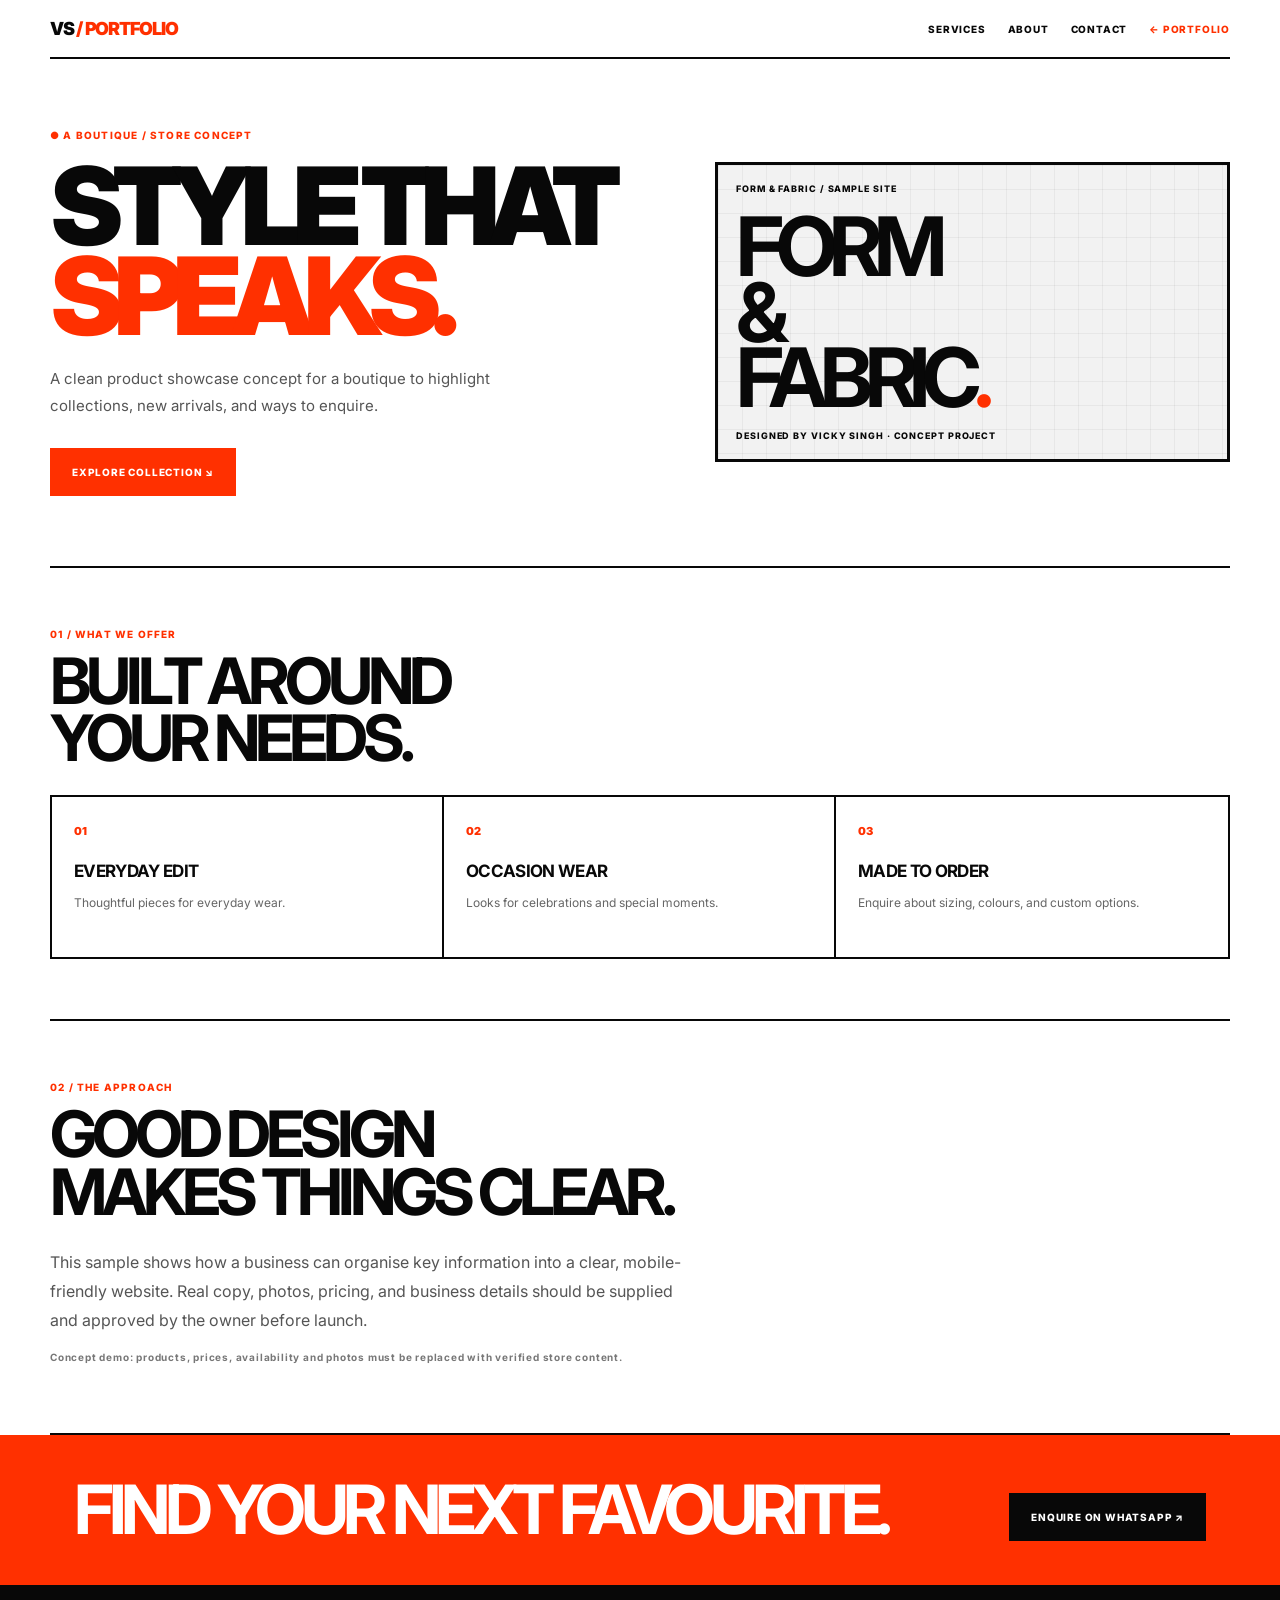
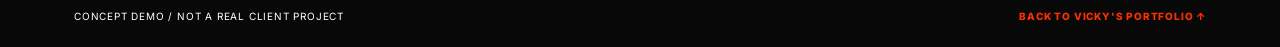
<file: boutique.html>
<!doctype html><html lang="en"><head><meta charset="utf-8"><meta name="viewport" content="width=device-width, initial-scale=1"><meta name="description" content="FORM & FABRIC concept website by Vicky Singh."><title>FORM & FABRIC — Concept Demo</title><link rel="preconnect" href="https://fonts.googleapis.com"><link rel="preconnect" href="https://fonts.gstatic.com" crossorigin><link href="https://fonts.googleapis.com/css2?family=Inter:wght@400;500;600;700;800;900&display=swap" rel="stylesheet"><link rel="stylesheet" href="demo.css"></head><body><header class="wrap top"><a class="logo" href="../index.html">VS <span>/ PORTFOLIO</span></a><nav><a href="#services">SERVICES</a><a href="#about">ABOUT</a><a href="#contact">CONTACT</a><a class="back" href="../index.html">← PORTFOLIO</a></nav></header><main><section class="wrap hero"><div><div class="tag">● A BOUTIQUE / STORE CONCEPT</div><h1>STYLE THAT<br><span>SPEAKS.</span></h1><p>A clean product showcase concept for a boutique to highlight collections, new arrivals, and ways to enquire.</p><a class="btn" href="#services">EXPLORE COLLECTION ↘</a></div><div class="art"><small>FORM & FABRIC / SAMPLE SITE</small><strong>FORM<br>&<br>FABRIC<span>.</span></strong><small>DESIGNED BY VICKY SINGH · CONCEPT PROJECT</small></div></section><section class="wrap section" id="services"><div class="tag">01 / WHAT WE OFFER</div><h2>BUILT AROUND<br>YOUR NEEDS.</h2><div class="cards"><article class="card"><span class="n">01</span><h3>EVERYDAY EDIT</h3><p>Thoughtful pieces for everyday wear.</p></article><article class="card"><span class="n">02</span><h3>OCCASION WEAR</h3><p>Looks for celebrations and special moments.</p></article><article class="card"><span class="n">03</span><h3>MADE TO ORDER</h3><p>Enquire about sizing, colours, and custom options.</p></article></div></section><section class="wrap section" id="about"><div class="tag">02 / THE APPROACH</div><h2>GOOD DESIGN<br>MAKES THINGS CLEAR.</h2><p style="max-width:650px;color:#555;line-height:1.8">This sample shows how a business can organise key information into a clear, mobile-friendly website. Real copy, photos, pricing, and business details should be supplied and approved by the owner before launch.</p><p style="font-size:10px;color:#777;font-weight:700;letter-spacing:.08em">Concept demo: products, prices, availability and photos must be replaced with verified store content.</p></section><section class="banner" id="contact"><div class="wrap inner"><h2>FIND YOUR NEXT FAVOURITE.</h2><a class="btn" href="https://wa.me/916266088266?text=Hi%20Vicky%2C%20I%20saw%20your%20boutique%20website%20demo." target="_blank" rel="noreferrer">ENQUIRE ON WHATSAPP ↗</a></div></section></main><footer class="footer"><div class="wrap"><span>CONCEPT DEMO / NOT A REAL CLIENT PROJECT</span><a class="back" href="../index.html">BACK TO VICKY'S PORTFOLIO ↑</a></div></footer></body></html>
</file>
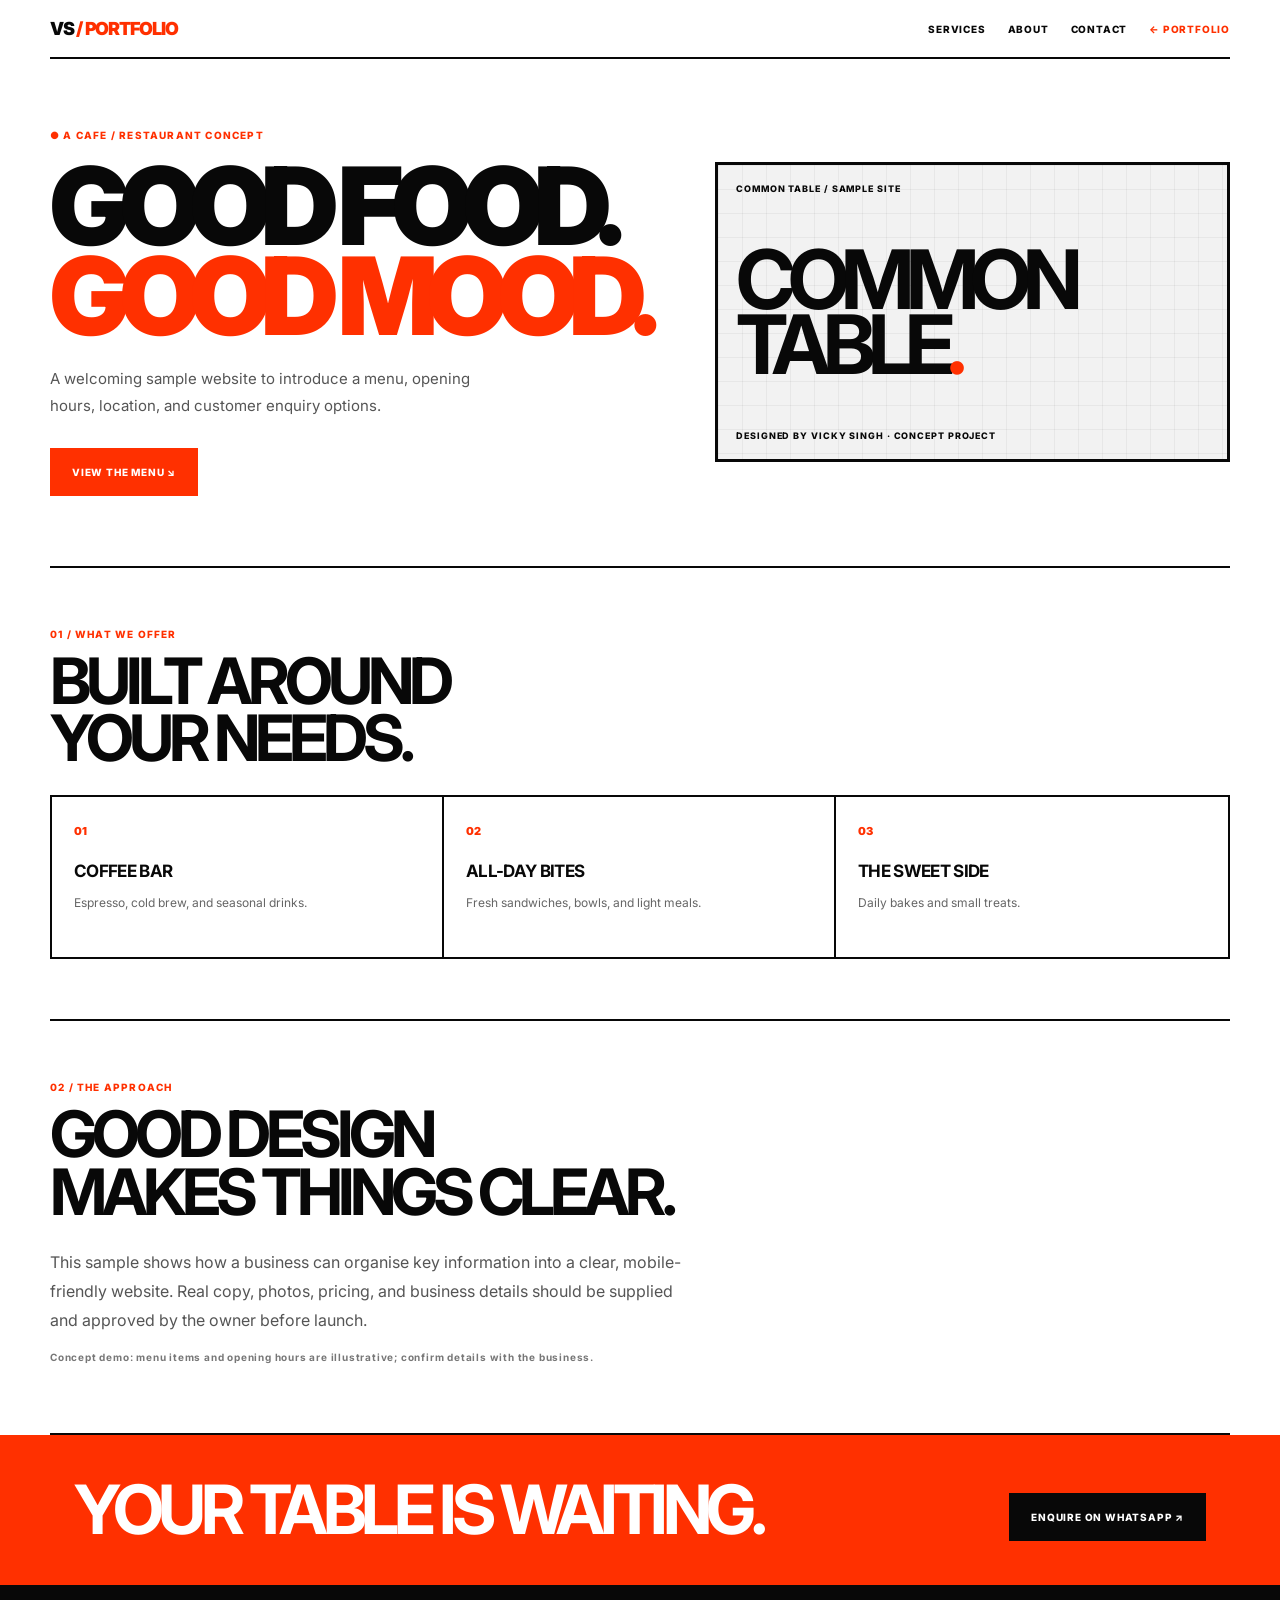
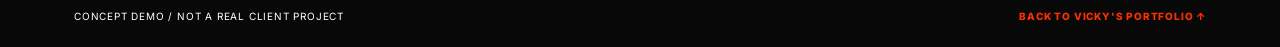
<file: cafe.html>
<!doctype html><html lang="en"><head><meta charset="utf-8"><meta name="viewport" content="width=device-width, initial-scale=1"><meta name="description" content="COMMON TABLE concept website by Vicky Singh."><title>COMMON TABLE — Concept Demo</title><link rel="preconnect" href="https://fonts.googleapis.com"><link rel="preconnect" href="https://fonts.gstatic.com" crossorigin><link href="https://fonts.googleapis.com/css2?family=Inter:wght@400;500;600;700;800;900&display=swap" rel="stylesheet"><link rel="stylesheet" href="demo.css"></head><body><header class="wrap top"><a class="logo" href="../index.html">VS <span>/ PORTFOLIO</span></a><nav><a href="#services">SERVICES</a><a href="#about">ABOUT</a><a href="#contact">CONTACT</a><a class="back" href="../index.html">← PORTFOLIO</a></nav></header><main><section class="wrap hero"><div><div class="tag">● A CAFE / RESTAURANT CONCEPT</div><h1>GOOD FOOD.<br><span>GOOD MOOD.</span></h1><p>A welcoming sample website to introduce a menu, opening hours, location, and customer enquiry options.</p><a class="btn" href="#services">VIEW THE MENU ↘</a></div><div class="art"><small>COMMON TABLE / SAMPLE SITE</small><strong>COMMON<br>TABLE<span>.</span></strong><small>DESIGNED BY VICKY SINGH · CONCEPT PROJECT</small></div></section><section class="wrap section" id="services"><div class="tag">01 / WHAT WE OFFER</div><h2>BUILT AROUND<br>YOUR NEEDS.</h2><div class="cards"><article class="card"><span class="n">01</span><h3>COFFEE BAR</h3><p>Espresso, cold brew, and seasonal drinks.</p></article><article class="card"><span class="n">02</span><h3>ALL-DAY BITES</h3><p>Fresh sandwiches, bowls, and light meals.</p></article><article class="card"><span class="n">03</span><h3>THE SWEET SIDE</h3><p>Daily bakes and small treats.</p></article></div></section><section class="wrap section" id="about"><div class="tag">02 / THE APPROACH</div><h2>GOOD DESIGN<br>MAKES THINGS CLEAR.</h2><p style="max-width:650px;color:#555;line-height:1.8">This sample shows how a business can organise key information into a clear, mobile-friendly website. Real copy, photos, pricing, and business details should be supplied and approved by the owner before launch.</p><p style="font-size:10px;color:#777;font-weight:700;letter-spacing:.08em">Concept demo: menu items and opening hours are illustrative; confirm details with the business.</p></section><section class="banner" id="contact"><div class="wrap inner"><h2>YOUR TABLE IS WAITING.</h2><a class="btn" href="https://wa.me/916266088266?text=Hi%20Vicky%2C%20I%20saw%20your%20cafe%20website%20demo." target="_blank" rel="noreferrer">ENQUIRE ON WHATSAPP ↗</a></div></section></main><footer class="footer"><div class="wrap"><span>CONCEPT DEMO / NOT A REAL CLIENT PROJECT</span><a class="back" href="../index.html">BACK TO VICKY'S PORTFOLIO ↑</a></div></footer></body></html>
</file>
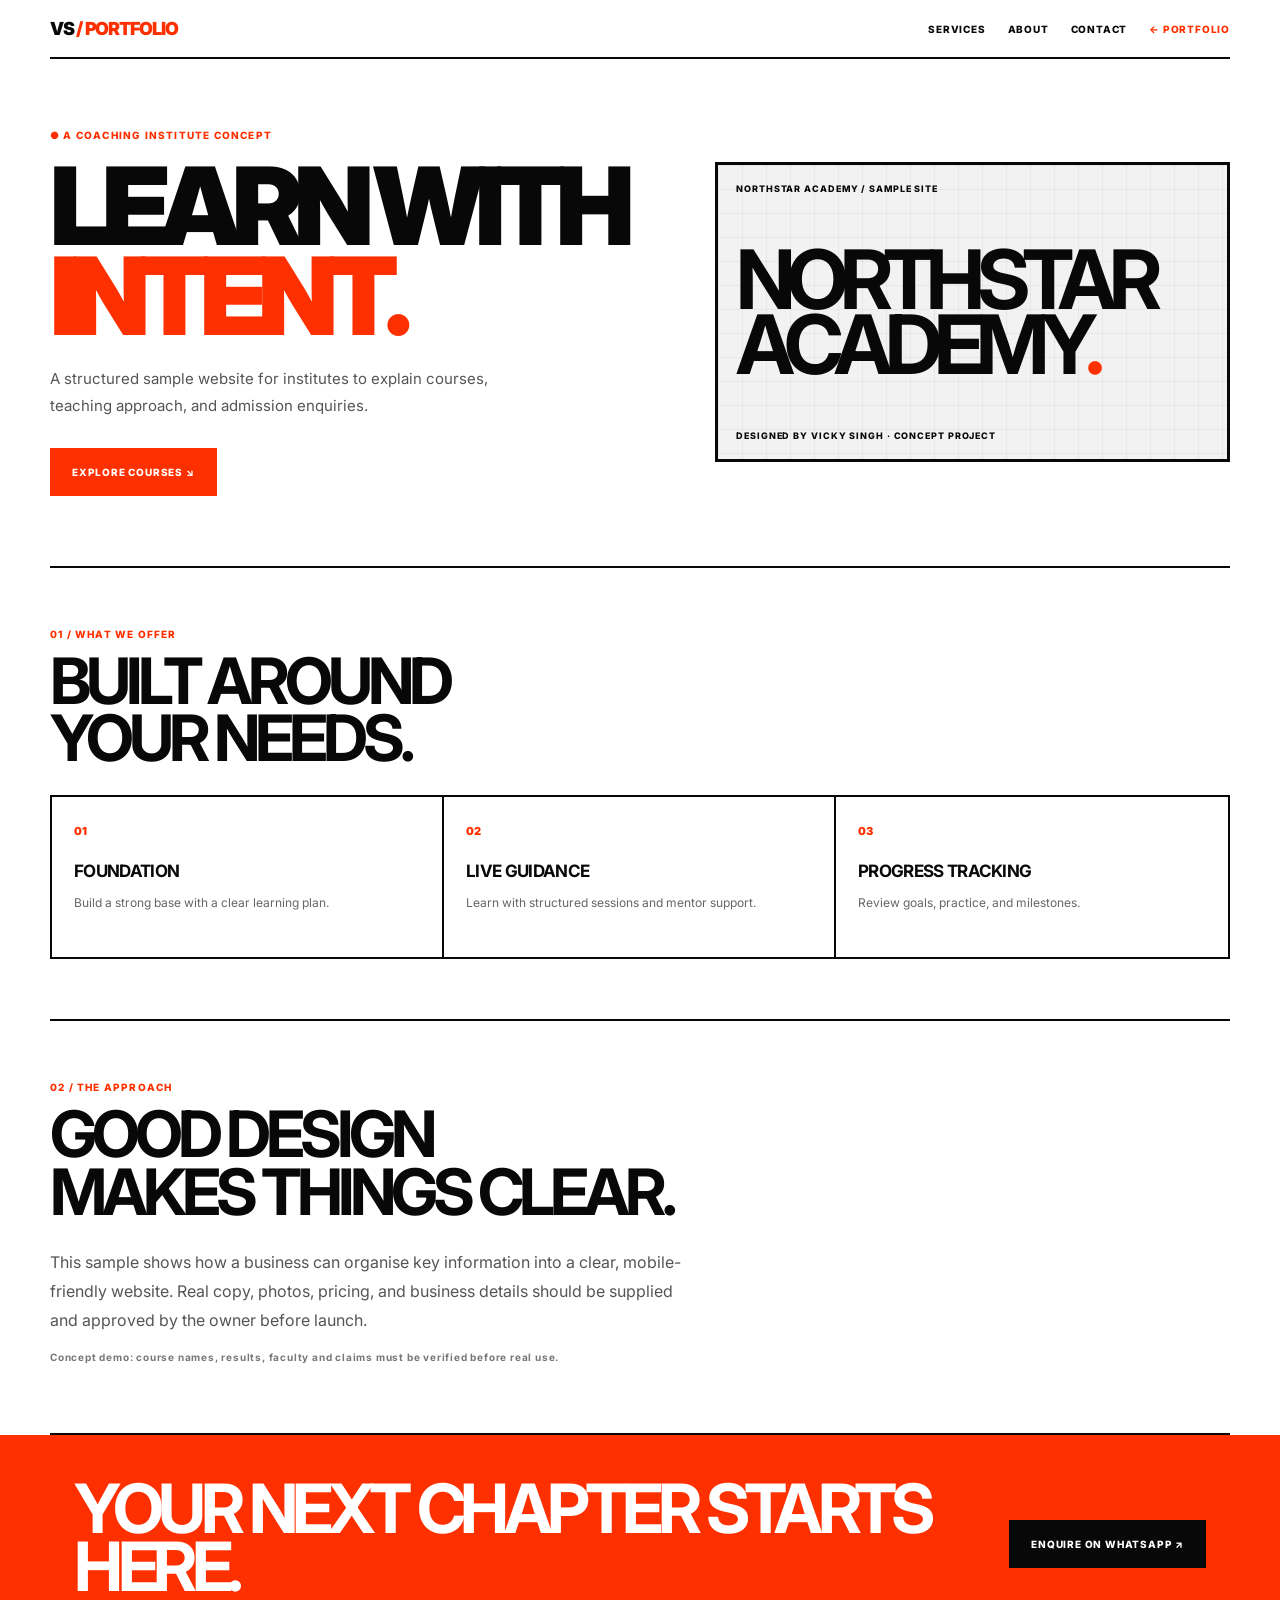
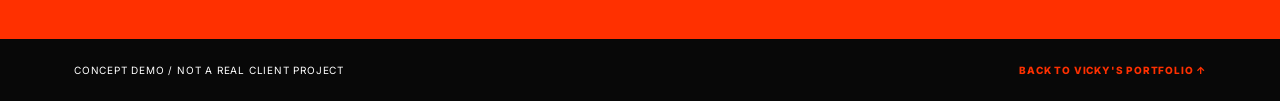
<file: coaching.html>
<!doctype html><html lang="en"><head><meta charset="utf-8"><meta name="viewport" content="width=device-width, initial-scale=1"><meta name="description" content="NORTHSTAR ACADEMY concept website by Vicky Singh."><title>NORTHSTAR ACADEMY — Concept Demo</title><link rel="preconnect" href="https://fonts.googleapis.com"><link rel="preconnect" href="https://fonts.gstatic.com" crossorigin><link href="https://fonts.googleapis.com/css2?family=Inter:wght@400;500;600;700;800;900&display=swap" rel="stylesheet"><link rel="stylesheet" href="demo.css"></head><body><header class="wrap top"><a class="logo" href="../index.html">VS <span>/ PORTFOLIO</span></a><nav><a href="#services">SERVICES</a><a href="#about">ABOUT</a><a href="#contact">CONTACT</a><a class="back" href="../index.html">← PORTFOLIO</a></nav></header><main><section class="wrap hero"><div><div class="tag">● A COACHING INSTITUTE CONCEPT</div><h1>LEARN WITH<br><span>INTENT.</span></h1><p>A structured sample website for institutes to explain courses, teaching approach, and admission enquiries.</p><a class="btn" href="#services">EXPLORE COURSES ↘</a></div><div class="art"><small>NORTHSTAR ACADEMY / SAMPLE SITE</small><strong>NORTHSTAR<br>ACADEMY<span>.</span></strong><small>DESIGNED BY VICKY SINGH · CONCEPT PROJECT</small></div></section><section class="wrap section" id="services"><div class="tag">01 / WHAT WE OFFER</div><h2>BUILT AROUND<br>YOUR NEEDS.</h2><div class="cards"><article class="card"><span class="n">01</span><h3>FOUNDATION</h3><p>Build a strong base with a clear learning plan.</p></article><article class="card"><span class="n">02</span><h3>LIVE GUIDANCE</h3><p>Learn with structured sessions and mentor support.</p></article><article class="card"><span class="n">03</span><h3>PROGRESS TRACKING</h3><p>Review goals, practice, and milestones.</p></article></div></section><section class="wrap section" id="about"><div class="tag">02 / THE APPROACH</div><h2>GOOD DESIGN<br>MAKES THINGS CLEAR.</h2><p style="max-width:650px;color:#555;line-height:1.8">This sample shows how a business can organise key information into a clear, mobile-friendly website. Real copy, photos, pricing, and business details should be supplied and approved by the owner before launch.</p><p style="font-size:10px;color:#777;font-weight:700;letter-spacing:.08em">Concept demo: course names, results, faculty and claims must be verified before real use.</p></section><section class="banner" id="contact"><div class="wrap inner"><h2>YOUR NEXT CHAPTER STARTS HERE.</h2><a class="btn" href="https://wa.me/916266088266?text=Hi%20Vicky%2C%20I%20saw%20your%20coaching%20website%20demo." target="_blank" rel="noreferrer">ENQUIRE ON WHATSAPP ↗</a></div></section></main><footer class="footer"><div class="wrap"><span>CONCEPT DEMO / NOT A REAL CLIENT PROJECT</span><a class="back" href="../index.html">BACK TO VICKY'S PORTFOLIO ↑</a></div></footer></body></html>
</file>
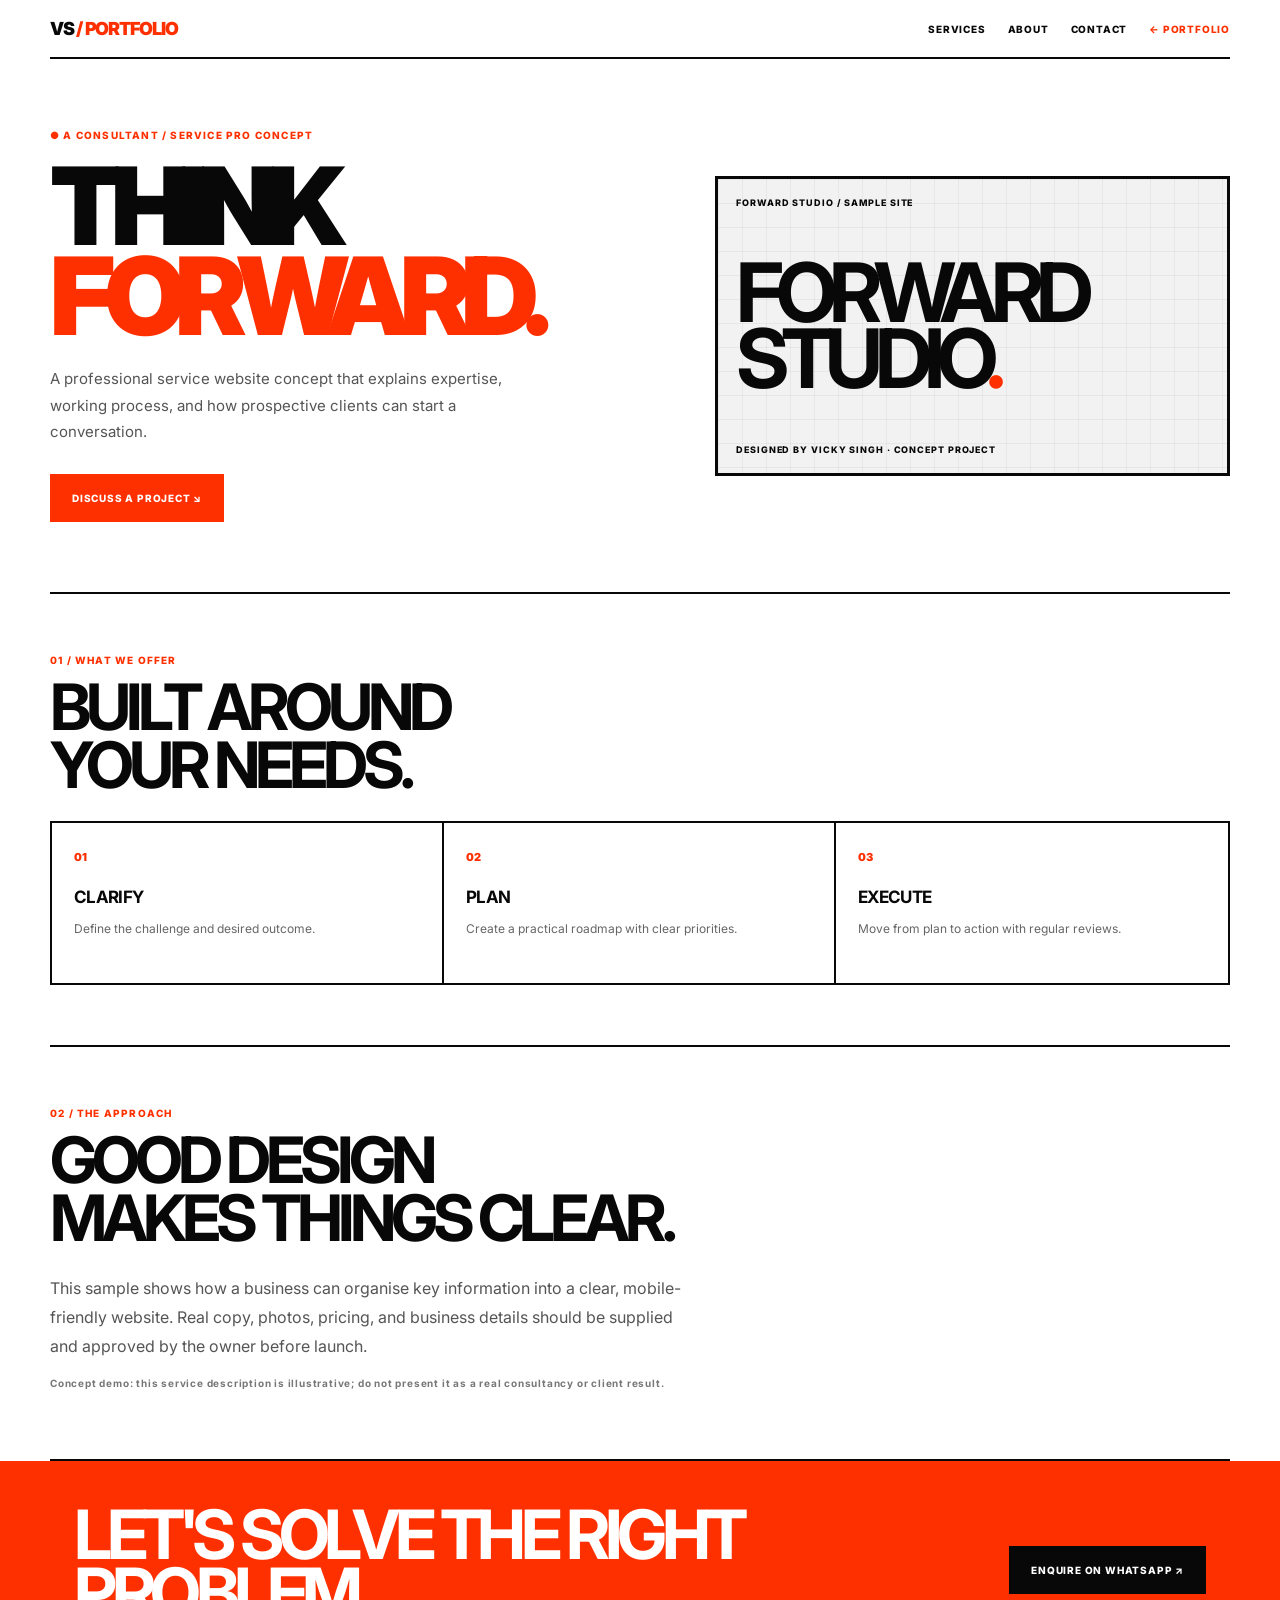
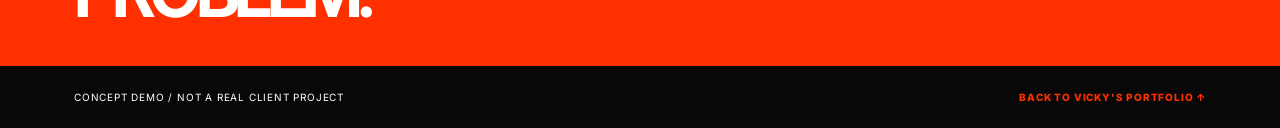
<file: consultant.html>
<!doctype html><html lang="en"><head><meta charset="utf-8"><meta name="viewport" content="width=device-width, initial-scale=1"><meta name="description" content="FORWARD STUDIO concept website by Vicky Singh."><title>FORWARD STUDIO — Concept Demo</title><link rel="preconnect" href="https://fonts.googleapis.com"><link rel="preconnect" href="https://fonts.gstatic.com" crossorigin><link href="https://fonts.googleapis.com/css2?family=Inter:wght@400;500;600;700;800;900&display=swap" rel="stylesheet"><link rel="stylesheet" href="demo.css"></head><body><header class="wrap top"><a class="logo" href="../index.html">VS <span>/ PORTFOLIO</span></a><nav><a href="#services">SERVICES</a><a href="#about">ABOUT</a><a href="#contact">CONTACT</a><a class="back" href="../index.html">← PORTFOLIO</a></nav></header><main><section class="wrap hero"><div><div class="tag">● A CONSULTANT / SERVICE PRO CONCEPT</div><h1>THINK<br><span>FORWARD.</span></h1><p>A professional service website concept that explains expertise, working process, and how prospective clients can start a conversation.</p><a class="btn" href="#services">DISCUSS A PROJECT ↘</a></div><div class="art"><small>FORWARD STUDIO / SAMPLE SITE</small><strong>FORWARD<br>STUDIO<span>.</span></strong><small>DESIGNED BY VICKY SINGH · CONCEPT PROJECT</small></div></section><section class="wrap section" id="services"><div class="tag">01 / WHAT WE OFFER</div><h2>BUILT AROUND<br>YOUR NEEDS.</h2><div class="cards"><article class="card"><span class="n">01</span><h3>CLARIFY</h3><p>Define the challenge and desired outcome.</p></article><article class="card"><span class="n">02</span><h3>PLAN</h3><p>Create a practical roadmap with clear priorities.</p></article><article class="card"><span class="n">03</span><h3>EXECUTE</h3><p>Move from plan to action with regular reviews.</p></article></div></section><section class="wrap section" id="about"><div class="tag">02 / THE APPROACH</div><h2>GOOD DESIGN<br>MAKES THINGS CLEAR.</h2><p style="max-width:650px;color:#555;line-height:1.8">This sample shows how a business can organise key information into a clear, mobile-friendly website. Real copy, photos, pricing, and business details should be supplied and approved by the owner before launch.</p><p style="font-size:10px;color:#777;font-weight:700;letter-spacing:.08em">Concept demo: this service description is illustrative; do not present it as a real consultancy or client result.</p></section><section class="banner" id="contact"><div class="wrap inner"><h2>LET'S SOLVE THE RIGHT PROBLEM.</h2><a class="btn" href="https://wa.me/916266088266?text=Hi%20Vicky%2C%20I%20saw%20your%20consultant%20website%20demo." target="_blank" rel="noreferrer">ENQUIRE ON WHATSAPP ↗</a></div></section></main><footer class="footer"><div class="wrap"><span>CONCEPT DEMO / NOT A REAL CLIENT PROJECT</span><a class="back" href="../index.html">BACK TO VICKY'S PORTFOLIO ↑</a></div></footer></body></html>
</file>
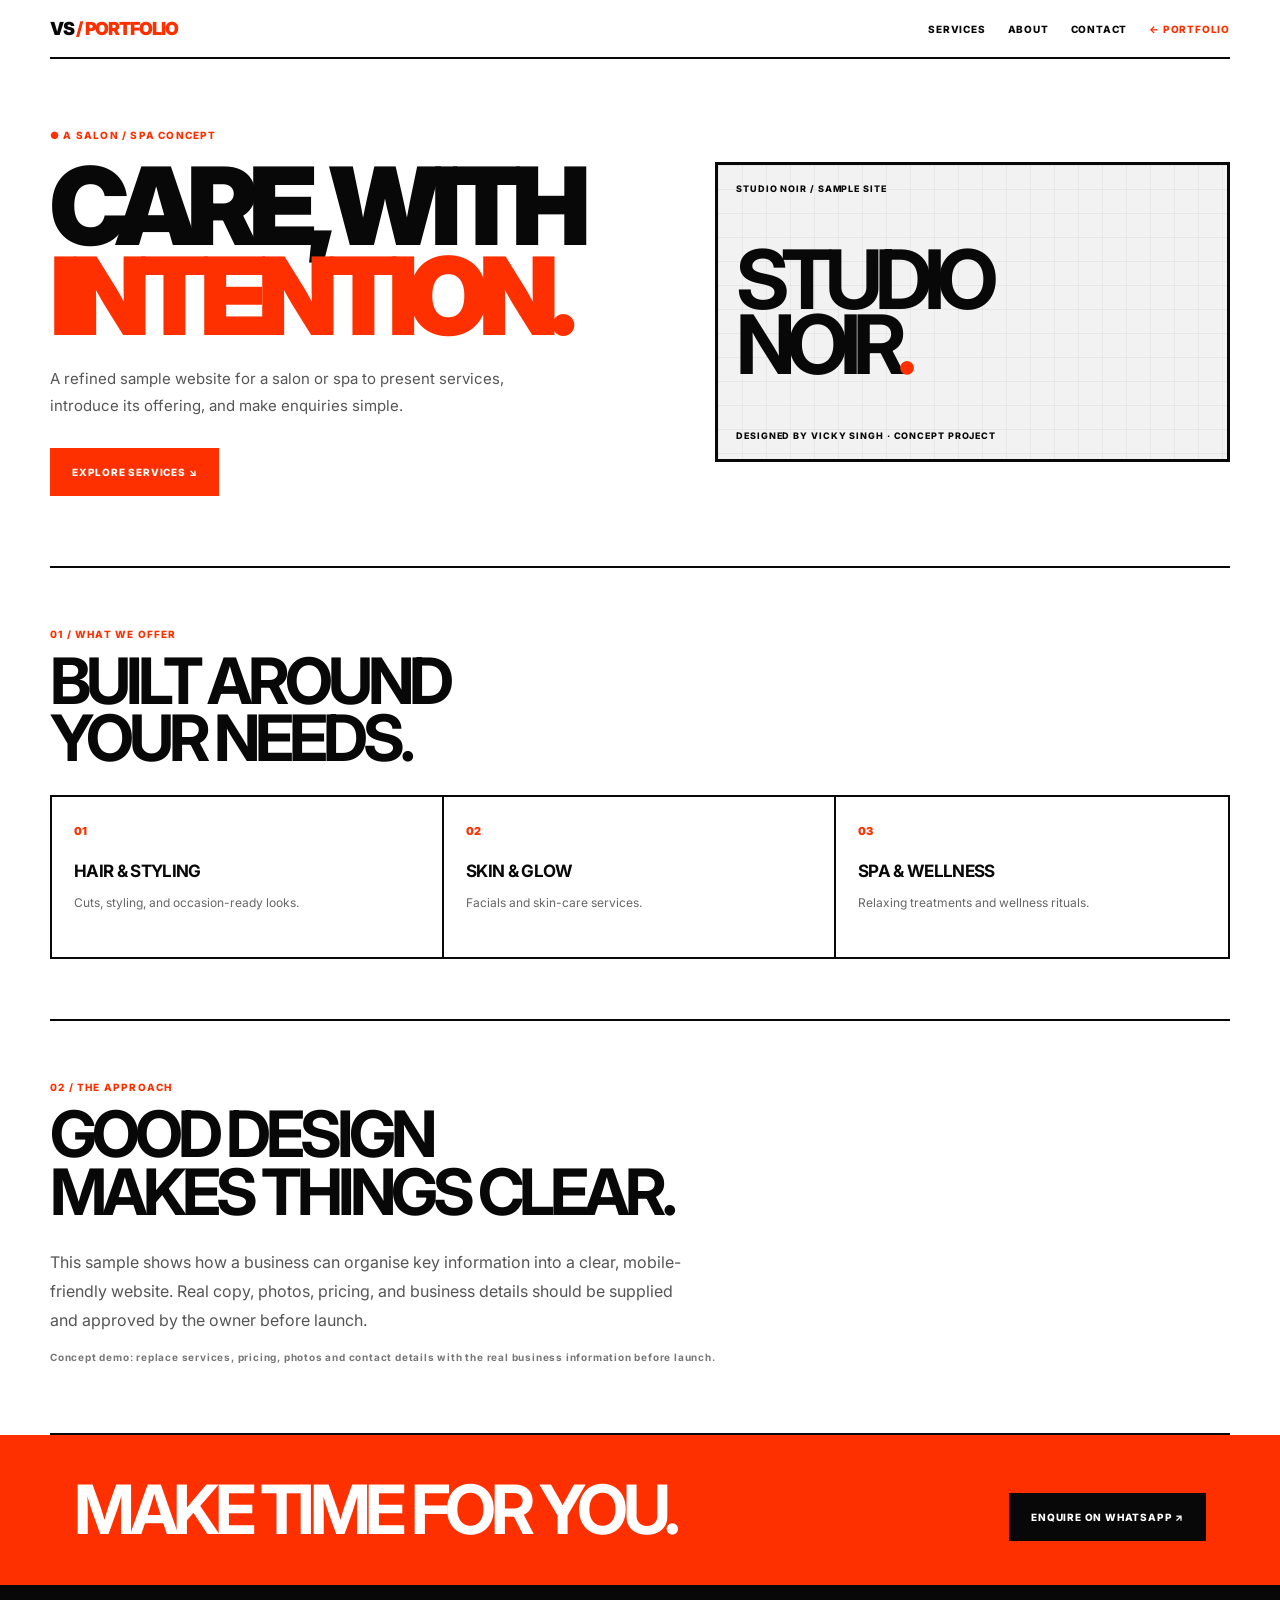
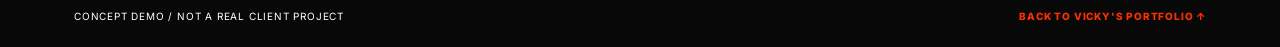
<file: salon.html>
<!doctype html><html lang="en"><head><meta charset="utf-8"><meta name="viewport" content="width=device-width, initial-scale=1"><meta name="description" content="STUDIO NOIR concept website by Vicky Singh."><title>STUDIO NOIR — Concept Demo</title><link rel="preconnect" href="https://fonts.googleapis.com"><link rel="preconnect" href="https://fonts.gstatic.com" crossorigin><link href="https://fonts.googleapis.com/css2?family=Inter:wght@400;500;600;700;800;900&display=swap" rel="stylesheet"><link rel="stylesheet" href="demo.css"></head><body><header class="wrap top"><a class="logo" href="../index.html">VS <span>/ PORTFOLIO</span></a><nav><a href="#services">SERVICES</a><a href="#about">ABOUT</a><a href="#contact">CONTACT</a><a class="back" href="../index.html">← PORTFOLIO</a></nav></header><main><section class="wrap hero"><div><div class="tag">● A SALON / SPA CONCEPT</div><h1>CARE, WITH<br><span>INTENTION.</span></h1><p>A refined sample website for a salon or spa to present services, introduce its offering, and make enquiries simple.</p><a class="btn" href="#services">EXPLORE SERVICES ↘</a></div><div class="art"><small>STUDIO NOIR / SAMPLE SITE</small><strong>STUDIO<br>NOIR<span>.</span></strong><small>DESIGNED BY VICKY SINGH · CONCEPT PROJECT</small></div></section><section class="wrap section" id="services"><div class="tag">01 / WHAT WE OFFER</div><h2>BUILT AROUND<br>YOUR NEEDS.</h2><div class="cards"><article class="card"><span class="n">01</span><h3>HAIR & STYLING</h3><p>Cuts, styling, and occasion-ready looks.</p></article><article class="card"><span class="n">02</span><h3>SKIN & GLOW</h3><p>Facials and skin-care services.</p></article><article class="card"><span class="n">03</span><h3>SPA & WELLNESS</h3><p>Relaxing treatments and wellness rituals.</p></article></div></section><section class="wrap section" id="about"><div class="tag">02 / THE APPROACH</div><h2>GOOD DESIGN<br>MAKES THINGS CLEAR.</h2><p style="max-width:650px;color:#555;line-height:1.8">This sample shows how a business can organise key information into a clear, mobile-friendly website. Real copy, photos, pricing, and business details should be supplied and approved by the owner before launch.</p><p style="font-size:10px;color:#777;font-weight:700;letter-spacing:.08em">Concept demo: replace services, pricing, photos and contact details with the real business information before launch.</p></section><section class="banner" id="contact"><div class="wrap inner"><h2>MAKE TIME FOR YOU.</h2><a class="btn" href="https://wa.me/916266088266?text=Hi%20Vicky%2C%20I%20saw%20your%20salon%20website%20demo." target="_blank" rel="noreferrer">ENQUIRE ON WHATSAPP ↗</a></div></section></main><footer class="footer"><div class="wrap"><span>CONCEPT DEMO / NOT A REAL CLIENT PROJECT</span><a class="back" href="../index.html">BACK TO VICKY'S PORTFOLIO ↑</a></div></footer></body></html>
</file>
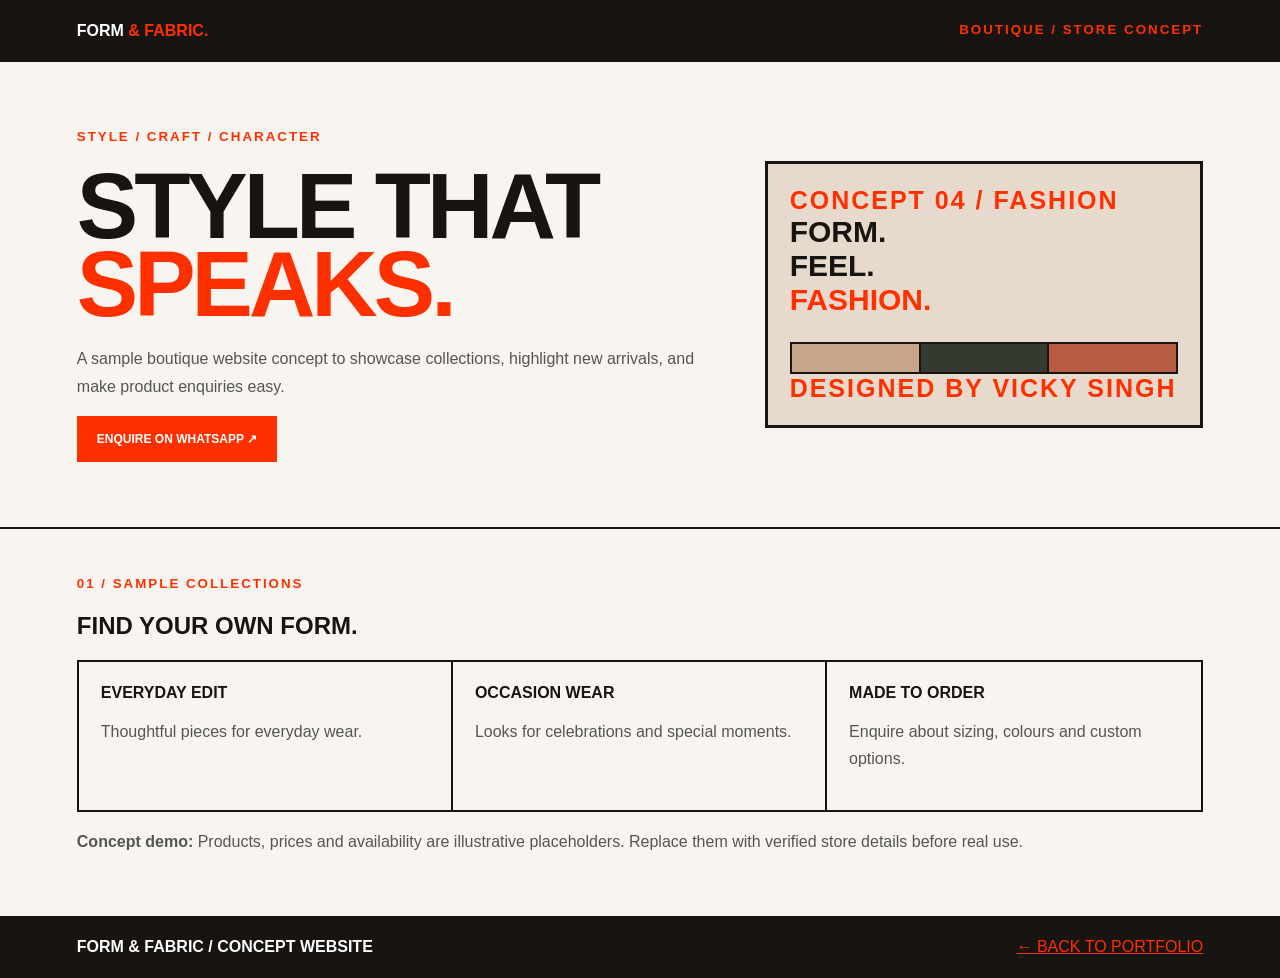
<file: demos/boutique.html>
<!doctype html>
<html lang="en">
<head>
<meta charset="utf-8">
<meta name="viewport" content="width=device-width,initial-scale=1">
<title>Form & Fabric — Boutique Concept</title>
<style>
*{box-sizing:border-box}body{margin:0;font-family:Arial,sans-serif;color:#171411;background:#f8f5f0}header,footer{padding:22px 6%;background:#171411;color:#fff;display:flex;justify-content:space-between;gap:15px;flex-wrap:wrap}header span,h1 span{color:#ff3000}main{padding:65px 6%;display:grid;grid-template-columns:1.2fr .8fr;gap:30px;align-items:center}small{color:#ff3000;font-weight:bold;letter-spacing:2px}h1{font-size:clamp(48px,8vw,92px);line-height:.85;letter-spacing:-4px;margin:22px 0}p{line-height:1.7;color:#555}.art{background:#e7d9cb;border:3px solid #171411;padding:22px;min-height:260px;display:flex;flex-direction:column;justify-content:space-between;font-weight:900;font-size:30px}.swatches{display:flex;height:32px;border:2px solid #171411;margin-top:25px}.swatches i{flex:1;background:#c6a58b;border-right:2px solid #171411}.swatches i:nth-child(2){background:#343a2f}.swatches i:nth-child(3){background:#b75b43;border:0}.btn{display:inline-block;background:#ff3000;color:#fff;padding:16px 20px;text-decoration:none;font-size:12px;font-weight:bold}.section{padding:45px 6%;border-top:2px solid #171411}.grid{display:grid;grid-template-columns:repeat(3,1fr);border:2px solid #171411}.card{padding:22px;border-right:2px solid #171411}.card:last-child{border:0}@media(max-width:650px){main{grid-template-columns:1fr;padding-top:42px}h1{letter-spacing:-2px}.grid{grid-template-columns:1fr}.card{border-right:0;border-bottom:2px solid #171411}.card:last-child{border-bottom:0}}
</style>
</head>
<body>
<header><b>FORM <span>& FABRIC.</span></b><small>BOUTIQUE / STORE CONCEPT</small></header>
<main><section><small>STYLE / CRAFT / CHARACTER</small><h1>STYLE THAT<br><span>SPEAKS.</span></h1><p>A sample boutique website concept to showcase collections, highlight new arrivals, and make product enquiries easy.</p><a class="btn" href="https://wa.me/916266088266?text=Hi%20Vicky%2C%20I%20saw%20your%20boutique%20website%20demo." target="_blank">ENQUIRE ON WHATSAPP ↗</a></section><div class="art"><small>CONCEPT 04 / FASHION</small><div>FORM.<br>FEEL.<br><span style="color:#ff3000">FASHION.</span></div><div class="swatches"><i></i><i></i><i></i></div><small>DESIGNED BY VICKY SINGH</small></div></main>
<section class="section"><small>01 / SAMPLE COLLECTIONS</small><h2>FIND YOUR OWN FORM.</h2><div class="grid"><article class="card"><b>EVERYDAY EDIT</b><p>Thoughtful pieces for everyday wear.</p></article><article class="card"><b>OCCASION WEAR</b><p>Looks for celebrations and special moments.</p></article><article class="card"><b>MADE TO ORDER</b><p>Enquire about sizing, colours and custom options.</p></article></div><p><b>Concept demo:</b> Products, prices and availability are illustrative placeholders. Replace them with verified store details before real use.</p></section>
<footer><b>FORM & FABRIC / CONCEPT WEBSITE</b><a style="color:#ff3000" href="../index.html">← BACK TO PORTFOLIO</a></footer>
</body>
</html>
</file>
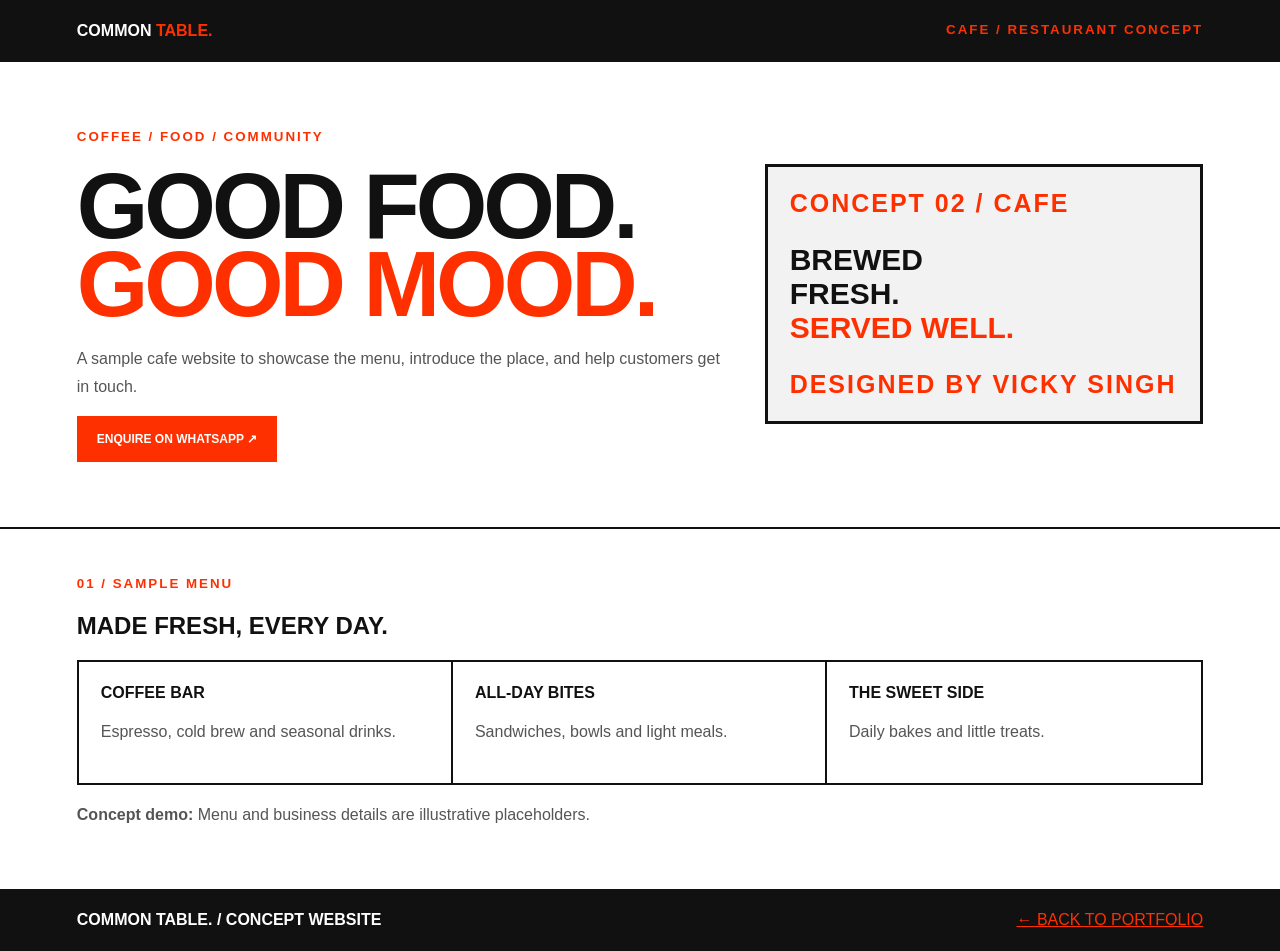
<file: demos/cafe.html>
<!doctype html>
<html lang="en">
<head>
<meta charset="utf-8">
<meta name="viewport" content="width=device-width,initial-scale=1">
<title>Common Table — Cafe Concept</title>
<style>
*{box-sizing:border-box}body{margin:0;font-family:Arial,sans-serif;color:#111}header,footer{padding:22px 6%;background:#111;color:white;display:flex;justify-content:space-between;gap:15px;flex-wrap:wrap}header b span,h1 span{color:#ff3000}main{padding:65px 6%;display:grid;grid-template-columns:1.2fr .8fr;gap:30px;align-items:center}small{color:#ff3000;font-weight:bold;letter-spacing:2px}h1{font-size:clamp(48px,8vw,92px);line-height:.85;letter-spacing:-4px;margin:22px 0}p{line-height:1.7;color:#555}.art{background:#f2f2f2;border:3px solid #111;padding:22px;min-height:260px;display:flex;flex-direction:column;justify-content:space-between;font-weight:900;font-size:30px}.btn{display:inline-block;background:#ff3000;color:#fff;padding:16px 20px;text-decoration:none;font-size:12px;font-weight:bold}.menu{padding:45px 6%;border-top:2px solid #111}.grid{display:grid;grid-template-columns:repeat(3,1fr);border:2px solid #111}.card{padding:22px;border-right:2px solid #111}.card:last-child{border:0}@media(max-width:650px){main{grid-template-columns:1fr;padding-top:42px}h1{letter-spacing:-2px}.grid{grid-template-columns:1fr}.card{border-right:0;border-bottom:2px solid #111}.card:last-child{border-bottom:0}}
</style>
</head>
<body>
<header><b>COMMON <span>TABLE.</span></b><small>CAFE / RESTAURANT CONCEPT</small></header>
<main><section><small>COFFEE / FOOD / COMMUNITY</small><h1>GOOD FOOD.<br><span>GOOD MOOD.</span></h1><p>A sample cafe website to showcase the menu, introduce the place, and help customers get in touch.</p><a class="btn" href="https://wa.me/916266088266?text=Hi%20Vicky%2C%20I%20saw%20your%20cafe%20website%20demo." target="_blank">ENQUIRE ON WHATSAPP ↗</a></section><div class="art"><small>CONCEPT 02 / CAFE</small><div>BREWED<br>FRESH.<br><span style="color:#ff3000">SERVED WELL.</span></div><small>DESIGNED BY VICKY SINGH</small></div></main>
<section class="menu"><small>01 / SAMPLE MENU</small><h2>MADE FRESH, EVERY DAY.</h2><div class="grid"><article class="card"><b>COFFEE BAR</b><p>Espresso, cold brew and seasonal drinks.</p></article><article class="card"><b>ALL-DAY BITES</b><p>Sandwiches, bowls and light meals.</p></article><article class="card"><b>THE SWEET SIDE</b><p>Daily bakes and little treats.</p></article></div><p><b>Concept demo:</b> Menu and business details are illustrative placeholders.</p></section>
<footer><b>COMMON TABLE. / CONCEPT WEBSITE</b><a style="color:#ff3000" href="../index.html">← BACK TO PORTFOLIO</a></footer>
</body>
</html>
</file>
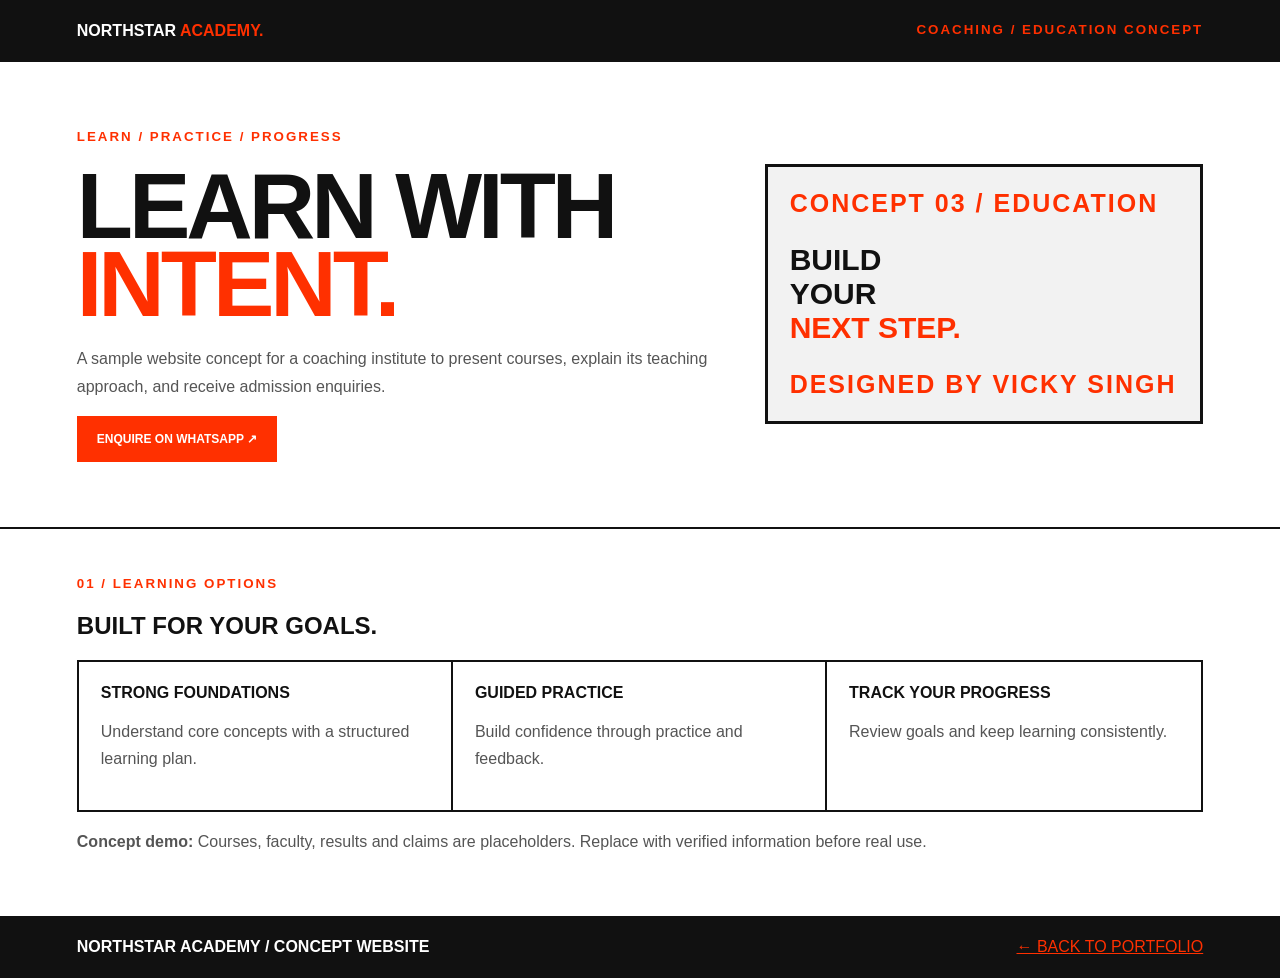
<file: demos/coaching.html>
<!doctype html>
<html lang="en">
<head>
<meta charset="utf-8">
<meta name="viewport" content="width=device-width,initial-scale=1">
<title>Northstar Academy — Coaching Concept</title>
<style>
*{box-sizing:border-box}body{margin:0;font-family:Arial,sans-serif;color:#111;background:#fff}header,footer{padding:22px 6%;background:#111;color:#fff;display:flex;justify-content:space-between;gap:15px;flex-wrap:wrap}header span,h1 span{color:#ff3000}main{padding:65px 6%;display:grid;grid-template-columns:1.2fr .8fr;gap:30px;align-items:center}small{color:#ff3000;font-weight:bold;letter-spacing:2px}h1{font-size:clamp(48px,8vw,92px);line-height:.85;letter-spacing:-4px;margin:22px 0}p{line-height:1.7;color:#555}.art{background:#f2f2f2;border:3px solid #111;padding:22px;min-height:260px;display:flex;flex-direction:column;justify-content:space-between;font-weight:900;font-size:30px}.btn{display:inline-block;background:#ff3000;color:#fff;padding:16px 20px;text-decoration:none;font-size:12px;font-weight:bold}.section{padding:45px 6%;border-top:2px solid #111}.grid{display:grid;grid-template-columns:repeat(3,1fr);border:2px solid #111}.card{padding:22px;border-right:2px solid #111}.card:last-child{border:0}@media(max-width:650px){main{grid-template-columns:1fr;padding-top:42px}h1{letter-spacing:-2px}.grid{grid-template-columns:1fr}.card{border-right:0;border-bottom:2px solid #111}.card:last-child{border-bottom:0}}
</style>
</head>
<body>
<header><b>NORTHSTAR <span>ACADEMY.</span></b><small>COACHING / EDUCATION CONCEPT</small></header>
<main><section><small>LEARN / PRACTICE / PROGRESS</small><h1>LEARN WITH<br><span>INTENT.</span></h1><p>A sample website concept for a coaching institute to present courses, explain its teaching approach, and receive admission enquiries.</p><a class="btn" href="https://wa.me/916266088266?text=Hi%20Vicky%2C%20I%20saw%20your%20coaching%20website%20demo." target="_blank">ENQUIRE ON WHATSAPP ↗</a></section><div class="art"><small>CONCEPT 03 / EDUCATION</small><div>BUILD<br>YOUR<br><span style="color:#ff3000">NEXT STEP.</span></div><small>DESIGNED BY VICKY SINGH</small></div></main>
<section class="section"><small>01 / LEARNING OPTIONS</small><h2>BUILT FOR YOUR GOALS.</h2><div class="grid"><article class="card"><b>STRONG FOUNDATIONS</b><p>Understand core concepts with a structured learning plan.</p></article><article class="card"><b>GUIDED PRACTICE</b><p>Build confidence through practice and feedback.</p></article><article class="card"><b>TRACK YOUR PROGRESS</b><p>Review goals and keep learning consistently.</p></article></div><p><b>Concept demo:</b> Courses, faculty, results and claims are placeholders. Replace with verified information before real use.</p></section>
<footer><b>NORTHSTAR ACADEMY / CONCEPT WEBSITE</b><a style="color:#ff3000" href="../index.html">← BACK TO PORTFOLIO</a></footer>
</body>
</html>
</file>
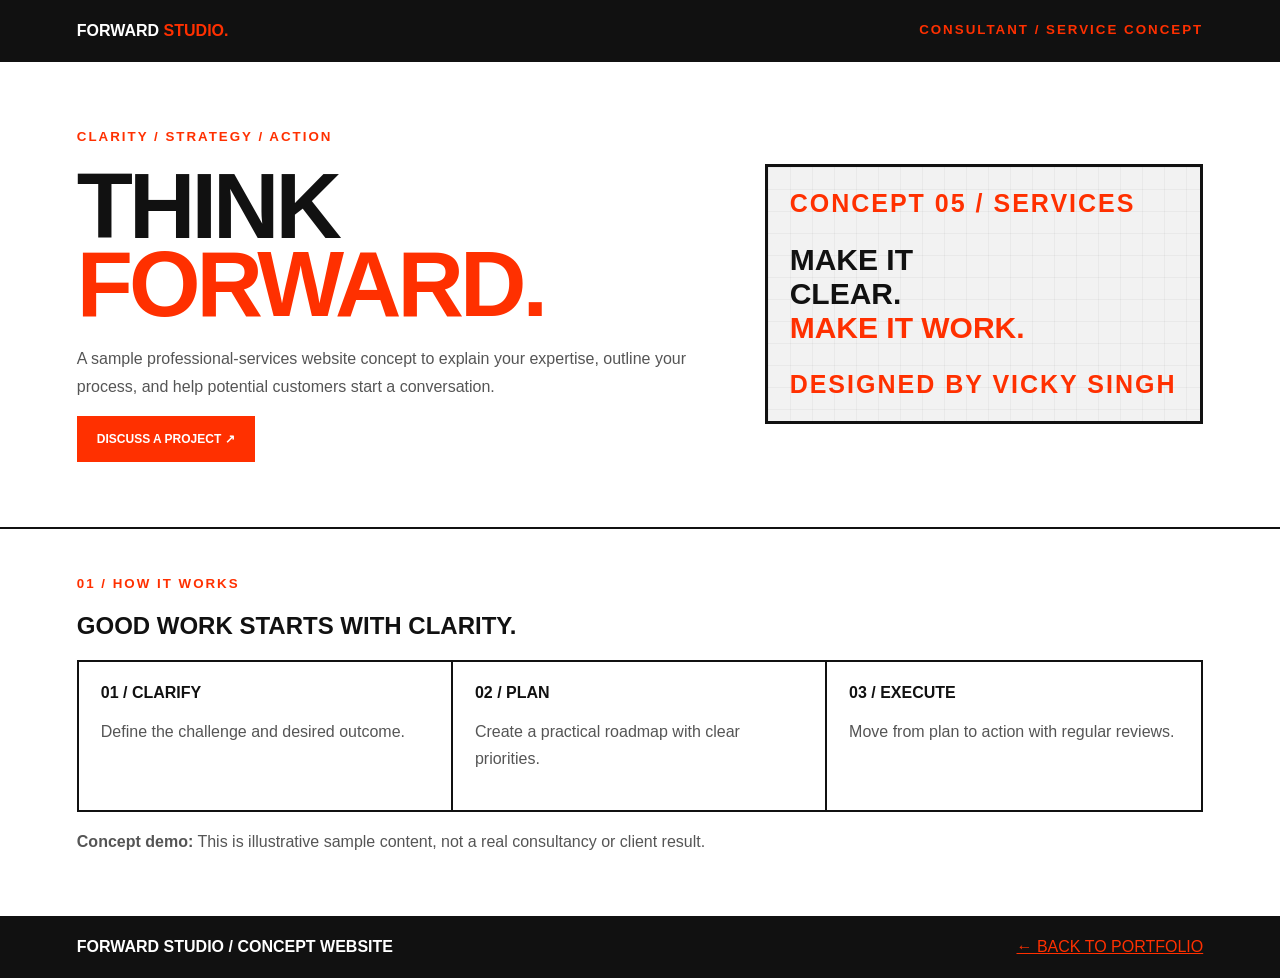
<file: demos/consultant.html>
<!doctype html>
<html lang="en">
<head>
<meta charset="utf-8">
<meta name="viewport" content="width=device-width,initial-scale=1">
<title>Forward Studio — Service Business Concept</title>
<style>
*{box-sizing:border-box}body{margin:0;font-family:Arial,sans-serif;color:#111;background:#fff}header,footer{padding:22px 6%;background:#111;color:#fff;display:flex;justify-content:space-between;gap:15px;flex-wrap:wrap}header span,h1 span{color:#ff3000}main{padding:65px 6%;display:grid;grid-template-columns:1.2fr .8fr;gap:30px;align-items:center}small{color:#ff3000;font-weight:bold;letter-spacing:2px}h1{font-size:clamp(48px,8vw,92px);line-height:.85;letter-spacing:-4px;margin:22px 0}p{line-height:1.7;color:#555}.art{background:#f2f2f2;border:3px solid #111;padding:22px;min-height:260px;display:flex;flex-direction:column;justify-content:space-between;font-weight:900;font-size:30px;background-image:linear-gradient(#0000000a 1px,transparent 1px),linear-gradient(90deg,#0000000a 1px,transparent 1px);background-size:22px 22px}.btn{display:inline-block;background:#ff3000;color:#fff;padding:16px 20px;text-decoration:none;font-size:12px;font-weight:bold}.section{padding:45px 6%;border-top:2px solid #111}.grid{display:grid;grid-template-columns:repeat(3,1fr);border:2px solid #111}.card{padding:22px;border-right:2px solid #111}.card:last-child{border:0}@media(max-width:650px){main{grid-template-columns:1fr;padding-top:42px}h1{letter-spacing:-2px}.grid{grid-template-columns:1fr}.card{border-right:0;border-bottom:2px solid #111}.card:last-child{border-bottom:0}}
</style>
</head>
<body>
<header><b>FORWARD <span>STUDIO.</span></b><small>CONSULTANT / SERVICE CONCEPT</small></header>
<main><section><small>CLARITY / STRATEGY / ACTION</small><h1>THINK<br><span>FORWARD.</span></h1><p>A sample professional-services website concept to explain your expertise, outline your process, and help potential customers start a conversation.</p><a class="btn" href="https://wa.me/916266088266?text=Hi%20Vicky%2C%20I%20saw%20your%20service%20business%20website%20demo." target="_blank">DISCUSS A PROJECT ↗</a></section><div class="art"><small>CONCEPT 05 / SERVICES</small><div>MAKE IT<br>CLEAR.<br><span style="color:#ff3000">MAKE IT WORK.</span></div><small>DESIGNED BY VICKY SINGH</small></div></main>
<section class="section"><small>01 / HOW IT WORKS</small><h2>GOOD WORK STARTS WITH CLARITY.</h2><div class="grid"><article class="card"><b>01 / CLARIFY</b><p>Define the challenge and desired outcome.</p></article><article class="card"><b>02 / PLAN</b><p>Create a practical roadmap with clear priorities.</p></article><article class="card"><b>03 / EXECUTE</b><p>Move from plan to action with regular reviews.</p></article></div><p><b>Concept demo:</b> This is illustrative sample content, not a real consultancy or client result.</p></section>
<footer><b>FORWARD STUDIO / CONCEPT WEBSITE</b><a style="color:#ff3000" href="../index.html">← BACK TO PORTFOLIO</a></footer>
</body>
</html>
</file>
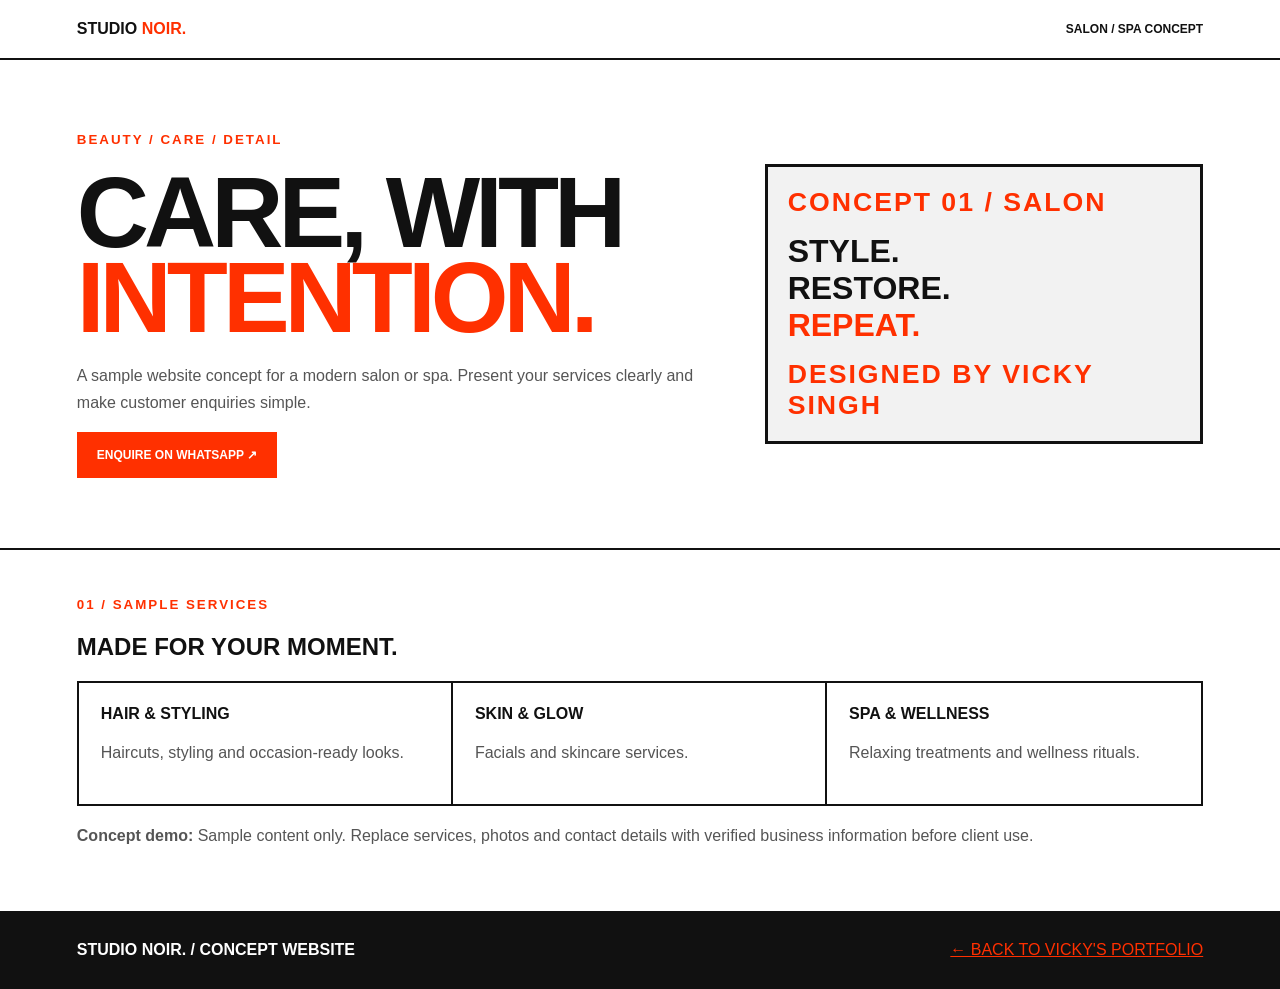
<file: demos/salon.html>
<!doctype html>
<html lang="en">
<head>
<meta charset="utf-8">
<meta name="viewport" content="width=device-width, initial-scale=1">
<title>Studio Noir — Salon Concept</title>
<style>
*{box-sizing:border-box}body{margin:0;font-family:Arial,Helvetica,sans-serif;color:#111;background:#fff}header{padding:20px 6%;border-bottom:2px solid #111;display:flex;justify-content:space-between;align-items:center;font-weight:900}header span, .red{color:#ff3000}nav{font-size:12px}main{padding:70px 6%;display:grid;grid-template-columns:1.2fr .8fr;gap:30px;align-items:center}small{color:#ff3000;font-weight:bold;letter-spacing:2px}h1{font-size:clamp(48px,9vw,100px);line-height:.85;letter-spacing:-5px;margin:22px 0}p{line-height:1.7;color:#555}.art{min-height:280px;background:#f2f2f2;border:3px solid #111;padding:20px;display:flex;flex-direction:column;justify-content:space-between;font-weight:900;font-size:32px}.btn{display:inline-block;background:#ff3000;color:white;padding:16px 20px;text-decoration:none;font-size:12px;font-weight:bold}.services{border-top:2px solid #111;padding:45px 6%}.grid{display:grid;grid-template-columns:repeat(3,1fr);border:2px solid #111}.card{padding:22px;border-right:2px solid #111}.card:last-child{border:0}footer{background:#111;color:white;padding:30px 6%;display:flex;justify-content:space-between;gap:20px;flex-wrap:wrap}@media(max-width:650px){main{grid-template-columns:1fr;padding-top:45px}h1{letter-spacing:-3px}.grid{grid-template-columns:1fr}.card{border-right:0;border-bottom:2px solid #111}.card:last-child{border-bottom:0}.art{min-height:200px}}
</style>
</head>
<body>
<header><div>STUDIO <span>NOIR.</span></div><nav>SALON / SPA CONCEPT</nav></header>
<main><section><small>BEAUTY / CARE / DETAIL</small><h1>CARE, WITH <span class="red">INTENTION.</span></h1><p>A sample website concept for a modern salon or spa. Present your services clearly and make customer enquiries simple.</p><a class="btn" href="https://wa.me/916266088266?text=Hi%20Vicky%2C%20I%20saw%20your%20salon%20website%20demo." target="_blank">ENQUIRE ON WHATSAPP ↗</a></section><div class="art"><small>CONCEPT 01 / SALON</small><div>STYLE.<br>RESTORE.<br><span class="red">REPEAT.</span></div><small>DESIGNED BY VICKY SINGH</small></div></main>
<section class="services"><small>01 / SAMPLE SERVICES</small><h2>MADE FOR YOUR MOMENT.</h2><div class="grid"><article class="card"><b>HAIR & STYLING</b><p>Haircuts, styling and occasion-ready looks.</p></article><article class="card"><b>SKIN & GLOW</b><p>Facials and skincare services.</p></article><article class="card"><b>SPA & WELLNESS</b><p>Relaxing treatments and wellness rituals.</p></article></div><p><b>Concept demo:</b> Sample content only. Replace services, photos and contact details with verified business information before client use.</p></section>
<footer><b>STUDIO NOIR. / CONCEPT WEBSITE</b><a style="color:#ff3000" href="../index.html">← BACK TO VICKY'S PORTFOLIO</a></footer>
</body>
</html>
</file>
<file: demo.css>
*{box-sizing:border-box}html{scroll-behavior:smooth}body{margin:0;font-family:Inter,Arial,sans-serif;color:#080808;background:#fff}a{color:inherit;text-decoration:none}a:focus-visible{outline:3px solid #ff3000;outline-offset:3px}.wrap{max-width:1180px;margin:auto;padding:0 24px}.top{border-bottom:2px solid #080808;padding:18px 0;display:flex;justify-content:space-between;align-items:center;gap:20px}.logo{font-weight:900;letter-spacing:-.07em;font-size:18px}.logo span{color:#ff3000}.top nav{display:flex;gap:22px;font-size:10px;font-weight:800;letter-spacing:.08em}.top nav a:hover{color:#ff3000}.tag{font-size:10px;font-weight:800;letter-spacing:.12em;text-transform:uppercase;color:#ff3000}.hero{padding:70px 0;display:grid;grid-template-columns:1.1fr .9fr;gap:36px;align-items:center;border-bottom:2px solid #080808}.hero h1{font-size:clamp(54px,9vw,108px);line-height:.83;letter-spacing:-.095em;margin:20px 0 26px;font-weight:900}.hero h1 span{color:#ff3000}.hero p{max-width:460px;color:#555;line-height:1.75;font-size:15px}.btn{display:inline-flex;align-items:center;justify-content:center;gap:18px;background:#ff3000;color:#fff;padding:16px 20px;font-size:10px;letter-spacing:.08em;font-weight:800;margin-top:14px;border:2px solid #ff3000}.btn:hover{background:#080808;border-color:#080808}.art{border:3px solid #080808;min-height:300px;padding:18px;background:#f2f2f2;background-image:linear-gradient(#0000000c 1px,transparent 1px),linear-gradient(90deg,#0000000c 1px,transparent 1px);background-size:24px 24px;display:flex;flex-direction:column;justify-content:space-between}.art strong{font-size:clamp(45px,7vw,82px);line-height:.8;letter-spacing:-.1em}.art strong span{color:#ff3000}.art small{font-weight:800;font-size:9px;letter-spacing:.1em}.section{padding:60px 0;border-bottom:2px solid #080808}.section h2{font-size:clamp(34px,6vw,64px);line-height:.9;letter-spacing:-.08em;margin:12px 0 28px}.cards{display:grid;grid-template-columns:repeat(3,1fr);border:2px solid #080808}.card{padding:22px;border-right:2px solid #080808;min-height:160px}.card:last-child{border-right:0}.card .n{color:#ff3000;font-weight:900;font-size:11px}.card h3{font-size:17px;letter-spacing:-.04em;margin:22px 0 8px}.card p{font-size:12px;line-height:1.6;color:#666}.banner{background:#ff3000;color:#fff;padding:44px 0}.banner .inner{display:flex;align-items:center;justify-content:space-between;gap:28px}.banner h2{font-size:clamp(32px,6vw,68px);line-height:.86;letter-spacing:-.08em;margin:0}.banner .btn{background:#080808;border-color:#080808;white-space:nowrap}.footer{background:#080808;color:#fff;padding:25px 0;font-size:10px;letter-spacing:.08em}.footer .wrap{display:flex;justify-content:space-between;gap:15px;flex-wrap:wrap}.back{color:#ff3000;font-weight:800}@media(max-width:700px){.top{align-items:flex-start}.top nav{gap:10px;flex-wrap:wrap;justify-content:flex-end}.top nav a{font-size:9px}.hero{grid-template-columns:1fr;padding:46px 0}.art{min-height:240px}.cards{grid-template-columns:1fr}.card{border-right:0;border-bottom:2px solid #080808;min-height:0}.card:last-child{border-bottom:0}.banner .inner{align-items:flex-start;flex-direction:column}.wrap{padding:0 20px}}
</file>
